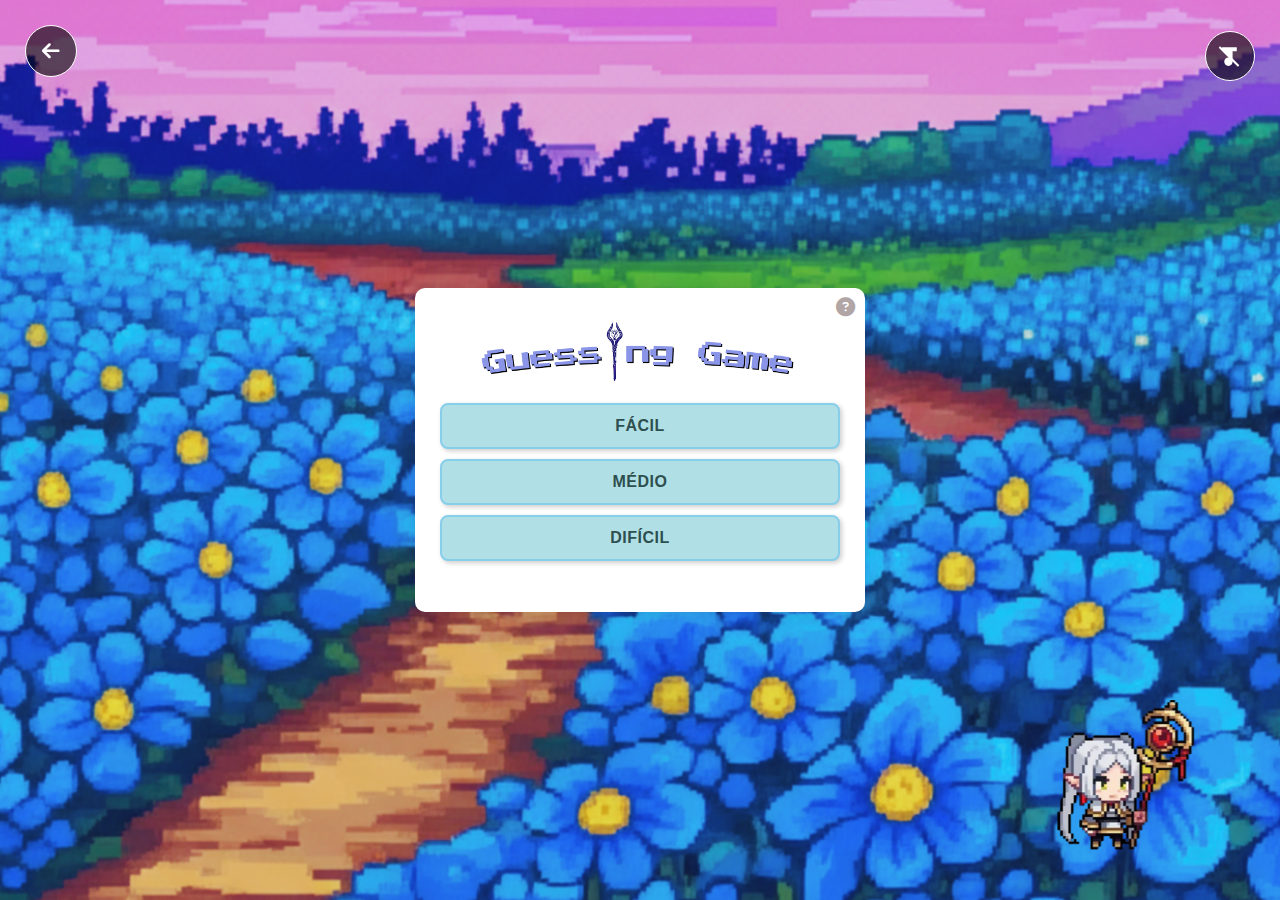
<file: pages/frieren.html>
<!DOCTYPE html>
<html lang="pt-br">

<head>
    <meta charset="UTF-8">
    <meta name="viewport" content="width=device-width, initial-scale=1.0">
    <title>Frieren - Jogo de Adivinhação</title>
    <link rel="shortcut icon" href="../assets/frieren.png" type="image/x-icon">

    <link rel="stylesheet" href="../css/pages.css">
    <link rel="stylesheet" href="../css/popUp.css">
    <link rel="stylesheet" href="https://cdnjs.cloudflare.com/ajax/libs/font-awesome/6.5.0/css/all.min.css">
    <link href="https://fonts.googleapis.com/css2?family=Poppins:wght@400;600;700&display=swap" rel="stylesheet">
</head>

<body class="fundo-frieren">
    <div class="navegacao">
        <a onclick="history.back()" title="Voltar">
            <i class="fa-solid fa-arrow-left"></i>
        </a>
    </div>

    <div class="formulario" id="formulario">
        <img class="logo-jogo" src="../assets/logo.png" alt="">
        <i class="fa-solid fa-circle-question icone-ajuda game-icone-ajuda" onclick="abrirAjuda()"></i>

        <div class="dificuldade-botoes">
            <button type="button" onclick="mudarDificuldade('facil', event)" data-dificuldade="facil">Fácil</button>
            <button type="button" onclick="mudarDificuldade('medio', event)" data-dificuldade="medio">Médio</button>
            <button type="button" onclick="mudarDificuldade('dificil', event)"
                data-dificuldade="dificil">Difícil</button>
        </div>

        <form id="tentativaForm">
            <div id="textoPalpite">
                <label for="palpiteNumerico">Qual é o número secreto?</label>
                <input type="number" id="palpiteNumerico">
            </div>
            <button type="button" id="btnVerificar" onclick="checarResultado()">Verificar</button>
        </form>

        <p id="result"></p>
        <p id="tentativasRestantes"></p>
    </div>

    <div id="personagemNoJogo" class="personagem-frieren-jogo"></div>
    <div id="balaoMensagem" class="balao-mensagem">
        <p id="textoBalao">
        <div id="buttons">
            <button type="button" id="btnReiniciar">Reiniciar Jogo</button>
            <button type="button" id="btnVoltarMenu" onclick="window.location.href='./escolhaTema.html'">Voltar ao Menu
                Principal</button>
        </div>
        </p>
    </div>

    <audio id="musica-fundo" src="../assets/trilhaSonora.mp3" loop muted></audio>
    <button id="botao-musica">
        <img id="icone-musica" src="" alt="Ícone de música">
    </button>

    <div id="container-ajuda"></div>

    <script src="../js/main.js"></script>
</body>

</html>
</file>
<file: css/pages.css>
/* ========================================================
   ESTILOS PARA AS PÁGINAS DAS PERSONAGENS
   ======================================================== */


:root {
    --cor-principal: #e0e0e0;
    --cor-frieren: #B0E0E6;
    --cor-preta: #000000;
    --cor-icone-ajuda: #f17035;
}

body {
    font-family: Arial, sans-serif;
    background-color: #e0e0e0;
    display: flex;
    justify-content: center;
    align-items: center;
    height: 100vh;
    margin: 0;
    transition: background-image 0.7s ease-in-out, background-color 0.7s ease-in-out;
    background-size: cover;
    background-position: center;
    background-repeat: no-repeat;
    color: var(--cor-preta);
}

.navegacao {
    position: fixed;
    top: 25px;
    left: 25px;
    display: flex;
    gap: 15px;
    z-index: 1000;
}

.navegacao a {
    display: flex;
    justify-content: center;
    align-items: center;
    width: 50px;
    height: 50px;
    background-color: rgba(0, 0, 0, 0.6);
    color: white;
    text-decoration: none;
    font-size: 20px;
    border: 1px solid white;
    border-radius: 50%;
    cursor: pointer;
    transition: transform 0.2s, background-color 0.2s;
}

.navegacao a:hover {
    transform: scale(1.1);
    background-color: rgba(0, 0, 0, 0.8);
}

.icone-ajuda {
    position: absolute;
    font-size: 1.2em;
    color: rgb(177, 165, 165);
    cursor: pointer;
    right: 10px;
    top: 10px;
    z-index: 10;
    transition: color 0.2s ease-in-out;
}

.icone-ajuda:hover {
    color: var(--cor-icone-ajuda);
}

.dificuldade-botoes {
    position: relative;
}

#tentativaForm {
    position: relative;
}

.formulario {
    position: relative;
    background-color: #ffffff;
    padding: 25px;
    border-radius: 10px;
    box-shadow: 0 0 15px rgba(0, 0, 0, 0.1);
    width: 100%;
    max-width: 400px;
}

.logo-jogo {
    display: block;
    margin-left: auto;
    margin-right: auto;
    margin-bottom: 15px;
    max-width: 80%;
    height: auto;
}

a {
    text-decoration: none;
}

h2 {
    text-align: center;
    font-size: 15px;
    margin-top: 5px;
    margin-bottom: 15px;
}

h3 {
    font-size: 22px;
    text-align: center;
    margin-bottom: 5px;
    margin-top: 15px;
}

label {
    display: block;
    margin-top: 10px;
    font-weight: bold;
}

input {
    width: 100%;
    padding: 10px;
    margin-bottom: 8px;
    border-radius: 5px;
    border: 1px solid #ccc;
    box-sizing: border-box;
}

button {
    margin-top: 6px;
    background-color: #007bff;
    color: white;
    padding: 10px 15px;
    border: none;
    border-radius: 5px;
    width: 100%;
    cursor: pointer;
    font-size: 16px;
}

button:hover {
    background-color: #0056b3;
}

.dificuldade-botoes {
    display: flex;
    flex-direction: column;
    align-items: center;
    margin: 0;
    gap: 5px;
}

.dificuldade-botoes button {
    width: 100%;
    margin: 0;
    padding: 12px 20px;
    border: 2px solid #5a6268;
    border-radius: 8px;
    background-color: #6c757d;
    color: white;
    font-size: 16px;
    font-weight: bold;
    cursor: pointer;
    transition: background-color 0.3s ease, border-color 0.3s ease, transform 0.3s ease, box-shadow 0.3s ease;
    position: relative;
    box-shadow: 2px 2px 5px rgba(0, 0, 0, 0.2);
    text-transform: uppercase;
    letter-spacing: 0.5px;
    margin-bottom: 10px;
}

.dificuldade-botoes button:hover {
    background-color: #5a6268;
    border-color: #495057;
    box-shadow: 2px 2px 5px rgba(0, 0, 0, 0.2);
}

.dificuldade-botoes button.ativo {
    background-color: #007bff;
    border: 2px solid #0056b3;
    color: white;
    box-shadow: inset 1px 1px 5px rgba(0, 0, 0, 0.3);
    transform: translateY(0);
}

body.fundo-frieren .dificuldade-botoes button {
    background-color: var(--cor-frieren);
    border-color: #87CEEB;
    color: #2F4F4F;
}

body.fundo-frieren .dificuldade-botoes button:hover {
    background-color: #87CEEB;
    border-color: #6A5ACD;
    color: black;
    box-shadow: 2px 2px 5px rgba(0, 0, 0, 0.2);
}

body.fundo-frieren .dificuldade-botoes button.ativo {
    background-color: #6A5ACD;
    border-color: #483D8B;
    color: white;
    box-shadow: inset 1px 1px 5px rgba(0, 0, 0, 0.3);
    transform: translateY(0);
}

body.fundo-stark .dificuldade-botoes button {
    background-color: #b03a3a;
    border-color: #d94848;
    color: white;
}

body.fundo-stark .dificuldade-botoes button:hover {
    background-color: #ff8a8a;
    border-color: #b03a3a;
}

body.fundo-fern .dificuldade-botoes button {
    background-color: #6B2C7E;
    border-color: #b389c7;
    color: white;
}

body.fundo-fern .dificuldade-botoes button:hover {
    background-color: #b389c7;
    border-color: #9d6bbf;
}

body.fundo-fern .dificuldade-botoes button.ativo {
    background-color: #9d6bbf;
    border-color: #7b4f9c;
}

#btnVerificar {
    padding: 12px 20px;
    font-size: 18px;
    font-weight: bold;
    text-transform: uppercase;
    letter-spacing: 1px;
    border: 2px solid;
    transition: background-color 0.3s, border-color 0.3s;
}

body.fundo-frieren #btnVerificar {
    background-color: var(--cor-frieren);
    border-color: #87CEEB;
    color: #2F4F4F;
    font-size: 16px;
}

body.fundo-frieren #btnVerificar:hover {
    background-color: #87CEEB;
    border-color: #6A5ACD;
    color: black;
    box-shadow: 2px 2px 5px rgba(0, 0, 0, 0.2);
}

body.fundo-stark #btnVerificar {
    background-color: #d94848;
    border-color: #b03a3a;
    color: white;
}

body.fundo-stark #btnVerificar:hover {
    background-color: #b03a3a;
}

body.fundo-fern #btnVerificar {
    background-color: #9d6bbf;
    border-color: #7b4f9c;
    color: white;
}

body.fundo-fern #btnVerificar:hover {
    background-color: #7b4f9c;
}

.textoPalpite {
    min-height: 85px;
    display: flex;
    flex-direction: column;
    justify-content: center;
    align-items: center;
    opacity: 1;
    transition: opacity 0.3s ease-in-out;
    box-sizing: border-box;
}

.textoPalpite.escondido {
    opacity: 0;
    pointer-events: none;
}

.textoPalpite label {
    margin-bottom: 5px;
}

.textoPalpite input {
    margin-bottom: 0;
}

body.fundo-frieren {
    background-image: url('../assets/fundoFrieren.png');
}

body.fundo-stark {
    background-image: url('../assets/fundoStark.png');
}

body.fundo-fern {
    background-image: url('../assets/fundoFern.png');
}

#personagemNoJogo {
    position: fixed;
    bottom: 50px;
    right: 80px;
    width: 150px;
    height: 150px;
    background-size: contain;
    background-repeat: no-repeat;
    background-position: center;
    transition: transform 0.2s ease-out;
    z-index: 100;
}

.personagem-frieren-jogo {
    background-image: url('../assets/frieren.png');
}

.personagem-stark-jogo {
    background-image: url('../assets/stark.png');
}

.personagem-fern-jogo {
    background-image: url('../assets/fern.png');
}

@keyframes pulo {
    0% {
        transform: translateY(0);
    }

    50% {
        transform: translateY(-20px);
    }

    100% {
        transform: translateY(0);
    }

}

.pulo {
    animation: pulo 0.4s ease-out;
}

.balao-mensagem {
    position: fixed;
    bottom: 210px;
    right: 120px;
    background-color: white;
    border: 1px solid #ccc;
    border-radius: 15px;
    padding: 15px 20px;
    max-width: 250px;
    box-shadow: 0 2px 5px rgba(0, 0, 0, 0.2);
    opacity: 0;
    visibility: hidden;
    transition: opacity 0.3s ease-in-out, visibility 0.3s ease-in-out;
    z-index: 101;
}

.balao-mensagem p {
    margin: 0;
    font-size: 16px;
    color: #333;
}

.balao-mensagem::after {
    content: '';
    position: absolute;
    bottom: -10px;
    right: 25px;
    width: 0;
    height: 0;
    border-left: 10px solid transparent;
    border-right: 10px solid transparent;
    border-top: 10px solid white;
}

.mostrar-balao {
    opacity: 1;
    visibility: visible;
}

.fundo-padrao {
    background-color: #e0e0e0;
    background-image: none;
}

.fundo-vitoria-frieren {
    background-image: url('../assets/vitoria_frieren.gif');
    background-size: cover;
    background-position: center;
    background-repeat: no-repeat;
    transition: background-image 0.5s ease-in-out;
}

.fundo-derrota-frieren {
    background-image: url('../assets/derrota_frieren.gif');
    background-size: cover;
    background-position: center;
    background-repeat: no-repeat;
    transition: background-image 0.5s ease-in-out;
}

.fundo-vitoria-fern {
    background-image: url('../assets/vitoria_fern.gif');
    background-size: cover;
    background-position: center;
    background-repeat: no-repeat;
    transition: background-image 0.5s ease-in-out;
}

.fundo-derrota-fern {
    background-image: url('../assets/derrota_fern.gif');
    background-size: cover;
    background-position: center;
    background-repeat: no-repeat;
    transition: background-image 0.5s ease-in-out;
}

.fundo-vitoria-stark {
    background-image: url('../assets/vitoria_stark.gif');
    background-size: cover;
    background-position: center;
    background-repeat: no-repeat;
    transition: background-image 0.5s ease-in-out;
}

.fundo-derrota-stark {
    background-image: url('../assets/derrota_stark.webp');
    background-size: cover;
    background-position: center;
    background-repeat: no-repeat;
    transition: background-image 0.5s ease-in-out;
}

#botao-musica {
    position: fixed;
    top: 25px;
    right: 25px;
    width: 50px;
    height: 50px;
    background-color: rgba(0, 0, 0, 0.6);
    color: white;
    border: 1px solid white;
    border-radius: 50%;
    cursor: pointer;
    display: flex;
    justify-content: center;
    align-items: center;
    font-size: 20px;
    z-index: 1000;
    transition: transform 0.2s;
}

#botao-musica:hover {
    transform: scale(1.1);
}

#botao-musica img {
            width: 25px;
            height: 25px;
        }

/* ========================================================
   ESTILOS PARA O MODAL DE AJUDA
   ======================================================== */

#container-ajuda {
    display: none;
    position: fixed;
    top: 0;
    left: 0;
    width: 100%;
    height: 100%;
    background-color: rgba(0, 0, 0, 0.8);
    z-index: 3000;
    justify-content: center;
    align-items: center;
    padding: 20px;
    box-sizing: border-box;
    animation: fadeIn 0.3s;
}

#container-ajuda.visivel {
    display: flex;
}

.modal-wrapper-ajuda {
    position: relative;
    width: 100%;
    max-width: 700px;
    max-height: 90vh;
    overflow-y: auto;
    background-color: #e0e0e0;
    border-radius: 10px;
    animation: slideIn 0.3s;
    font-family: 'Poppins', sans-serif;
}

.modal-fechar-ajuda {
    position: absolute;
    top: 5px;
    right: 20px;
    font-size: 3em;
    color: #555;
    cursor: pointer;
    z-index: 10;
}

.modal-fechar-ajuda:hover {
    color: #000;
}

.modal-wrapper-ajuda .container {
    color: #1e2a3a;
    line-height: 1.7;
    padding: 25px 40px;
}

.modal-wrapper-ajuda h1 {
    color: #2689f3;
    text-align: center;
    font-size: 2em;
    margin-bottom: 20px;
}

.modal-wrapper-ajuda h2 {
    color: #2689f3;
    border-bottom: 2px solid #44475a;
    padding-bottom: 5px;
    margin-top: 30px;
    font-size: 1.5em;
}

.modal-wrapper-ajuda ul {
    list-style: none;
    padding-left: 0;
}

.modal-wrapper-ajuda ul ul {
    padding-left: 20px;
}

.modal-wrapper-ajuda li {
    background-color: #8eb3f2;
    margin-bottom: 10px;
    padding: 15px;
    border-radius: 8px;
    border-left: 4px solid #2689f3;
    border-top: 4px solid #2689f3;
}

.modal-wrapper-ajuda p {
    font-size: 1.1em;
    text-align: justify;
}

.modal-wrapper-ajuda strong {
    color: #0056b3;
    font-weight: 600;
}

.modal-wrapper-ajuda .final-message {
    text-align: center;
    font-size: 1.3em;
    font-weight: 700;
    margin-top: 40px;
    color: #2689f3;
}

@keyframes fadeIn {
    from {
        opacity: 0;
    }

    to {
        opacity: 1;
    }
}

@keyframes slideIn {
    from {
        transform: translateY(-30px);
        opacity: 0;
    }

    to {
        transform: translateY(0);
        opacity: 1;
    }
}
</file>
<file: css/popUp.css>
/* ========================================================
   ESTILOS PARA O POP UP DE AJUDA
   ======================================================== */

#container-ajuda {
    display: none;
    position: fixed;
    top: 0;
    left: 0;
    width: 100%;
    height: 100%;
    background-color: rgba(0, 0, 0, 0.8);
    z-index: 3000;
    justify-content: center;
    align-items: center;
    padding: 20px;
    box-sizing: border-box;
    animation: fadeIn 0.3s;
}

#container-ajuda.visivel {
    display: flex;
}

.modal-wrapper-ajuda {
    position: relative;
    width: 100%;
    max-width: 700px;
    max-height: 90vh;
    overflow-y: auto;
    background-color: #e0e0e0;
    border-radius: 10px;
    animation: slideIn 0.3s;
    font-family: 'Poppins', sans-serif;
}

.modal-fechar-ajuda {
    position: absolute;
    top: 5px;
    right: 20px;
    font-size: 3em;
    color: #555;
    cursor: pointer;
    z-index: 10;
}

.modal-fechar-ajuda:hover {
    color: #000;
}

.modal-wrapper-ajuda .container {
    color: #1e2a3a;
    line-height: 1.7;
    padding: 25px 40px;
}

.modal-wrapper-ajuda h1 {
    color: #2689f3;
    text-align: center;
    font-size: 2em;
    margin-bottom: 20px;
}

.modal-wrapper-ajuda h2 {
    color: #2689f3;
    border-bottom: 2px solid #44475a;
    padding-bottom: 5px;
    margin-top: 30px;
    font-size: 1.5em;
}

.modal-wrapper-ajuda ul {
    list-style: none;
    padding-left: 0;
}

.modal-wrapper-ajuda ul ul {
    padding-left: 20px;
}

.modal-wrapper-ajuda li {
    background-color: #8eb3f2;
    margin-bottom: 10px;
    padding: 15px;
    border-radius: 8px;
    border-left: 4px solid #2689f3;
    border-top: 4px solid #2689f3;
}

.modal-wrapper-ajuda p {
    font-size: 1.1em;
    text-align: justify;
}

.modal-wrapper-ajuda strong {
    color: #0056b3;
    font-weight: 600;
}

.modal-wrapper-ajuda .final-message {
    text-align: center;
    font-size: 1.3em;
    font-weight: 700;
    margin-top: 40px;
    color: #2689f3;
}

/* Animações */
@keyframes fadeIn {
    from {
        opacity: 0;
    }

    to {
        opacity: 1;
    }
}

@keyframes slideIn {
    from {
        transform: translateY(-30px);
        opacity: 0;
    }

    to {
        transform: translateY(0);
        opacity: 1;
    }
}
</file>
